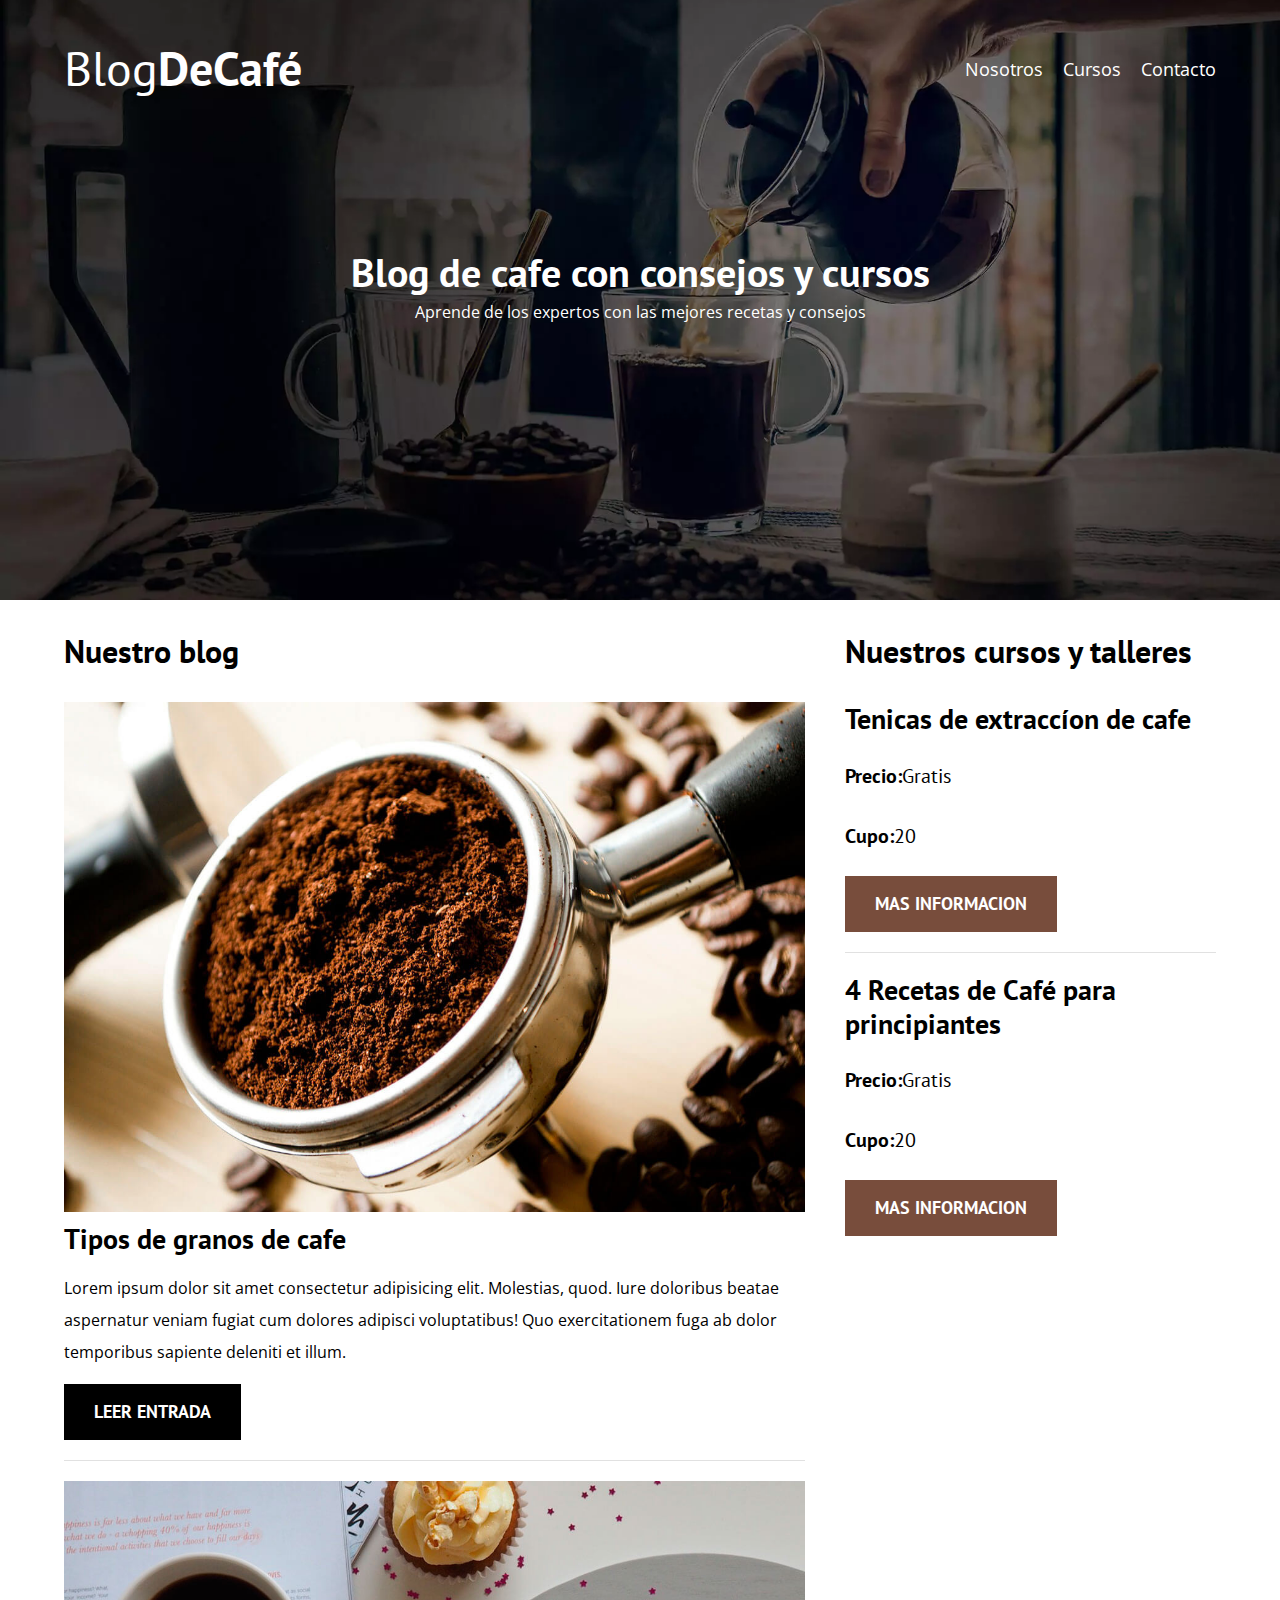
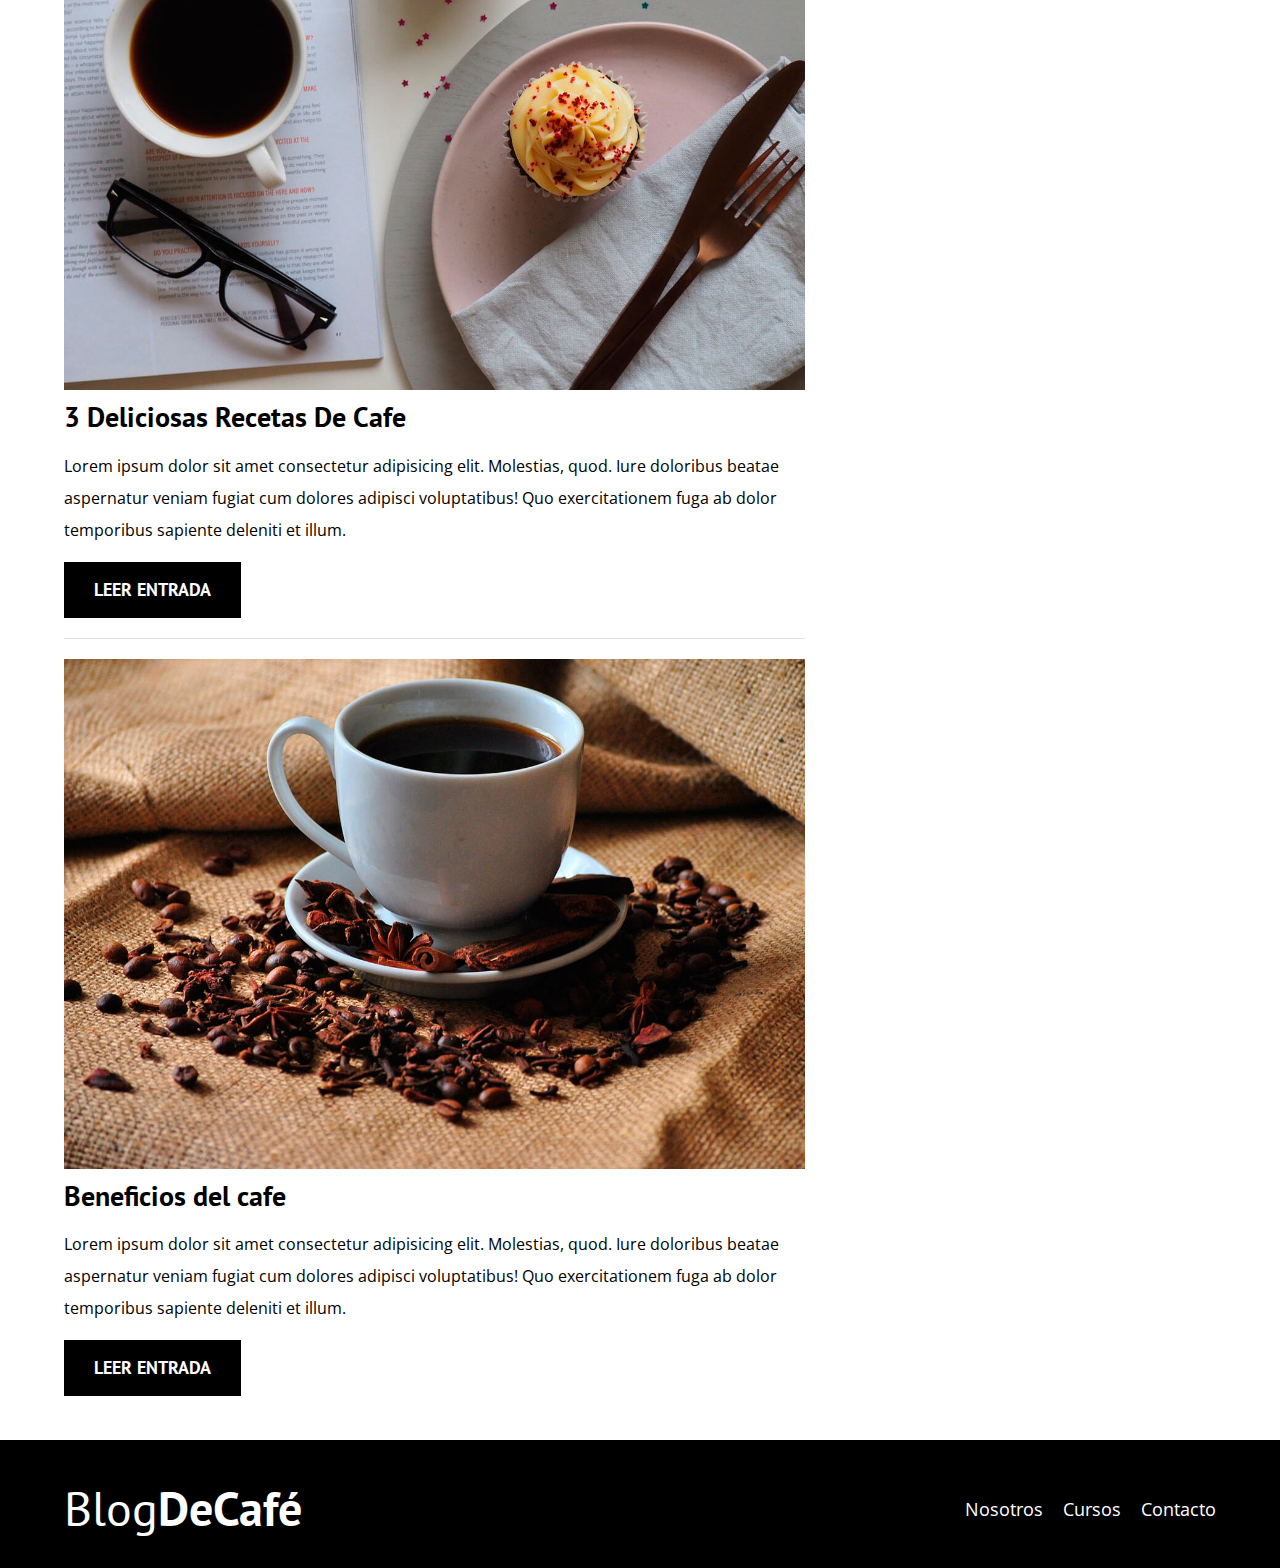
<file: index.html>
<!DOCTYPE html>
<html lang="en">
<head>
    <meta charset="UTF-8">
    <meta http-equiv="X-UA-Compatible" content="IE=edge">
    <meta name="viewport" content="width=device-width, initial-scale=1.0">
    <meta name="description" content="Blog de cafe">
    <title>BlogDeCafe</title>
    <link rel="shortcut icon" href="img/banner.jpg" type="image/x-icon">
    <link href="https://fonts.googleapis.com/css2?family=Open+Sans&family=PT+Sans:wght@400;700&display=swap" rel="stylesheet">
    
    
    

    <!--Preload-->
    <link rel="preload" href="css/normalize.css" as="style">
    <link rel="stylesheet" href="css/normalize.css">

    <link rel="preload" href="https://fonts.googleapis.com/css2?family=Open+Sans&family=PT+Sans:wght@400;700&display=swap" crossorigin="crossorigin" as="font">
    
    <link rel="img" href="img/blog1.jpg" as="image">


    <link rel="preload" href="css/style.css">
    <link rel="stylesheet" href="css/style.css">


    <!--Prefetch-->
    <link rel="prefetch" href="nosotros.html" as="document">

</head>
<body>
    <header class="header">
        <div class="contenedor">
            <div class="barra">
                <a class="logo no-margin centrar-texto" href="index.html"><h1 class="logo__nombre no-margin centrar-texto">Blog<span class="logo__bold">DeCafé</span></h1></a>
                
                <nav class="navegacion">
                    <a href="nosotros.html" class="navegacion__enlace">Nosotros</a>
                    <a href="cursos.html" class="navegacion__enlace">Cursos</a>
                    <a href="contacto.html" class="navegacion__enlace">Contacto</a>
                </nav>
            </div>

            
        </div>

        <div class="header__texto">
            <h2 class="no-margin">Blog de cafe con consejos y cursos</h2>
            <p class="no-margin">Aprende de los expertos con las mejores recetas y consejos</p>
        </div>
    </header>

    <div class="contenedor contenido-principal">
        <main class="blog">
            <h3>Nuestro blog</h3>
            <article class="entrada">
                <div class="entrada__imagen">
                    <!--Picture es para que el navegador seleccione la imagen mas ligera (.webp es optimizada para webs) -->
                    <picture>
                        <source srcset="img/blog1.webp" type="image/webp">
                    </picture>
                    <img loading="lazy" src="img/blog1.jpg" alt="imagen blog">
                </div>

                <div class="entrada__contenido">
                    <h4 class="no-margin">Tipos de granos de cafe</h4>
                    <p>Lorem ipsum dolor sit amet consectetur adipisicing elit. Molestias, quod. Iure doloribus beatae aspernatur veniam fugiat cum dolores adipisci voluptatibus! Quo exercitationem fuga ab dolor temporibus sapiente deleniti et illum.</p>
                    <a href="entrada.html" class="boton boton--primario">Leer entrada</a>
                </div>
            </article>

            <article class="entrada">
                <div class="entrada__imagen">
                    <img loading="lazy" src="img/blog2.jpg" alt="imagen blog">
                </div>

                <div class="entrada__contenido">
                    <h4 class="no-margin">3 Deliciosas Recetas De Cafe</h4>
                    <p>Lorem ipsum dolor sit amet consectetur adipisicing elit. Molestias, quod. Iure doloribus beatae aspernatur veniam fugiat cum dolores adipisci voluptatibus! Quo exercitationem fuga ab dolor temporibus sapiente deleniti et illum.</p>
                    <a href="entrada.html" class="boton boton--primario">Leer entrada</a>
                </div>
            </article>
            
            <article class="entrada">
                <div class="entrada__imagen">
                    <img loading="lazy" src="img/blog3.jpg" alt="imagen blog">
                </div>

                <div class="entrada__contenido">
                    <h4 class="no-margin">Beneficios del cafe</h4>
                    <p>Lorem ipsum dolor sit amet consectetur adipisicing elit. Molestias, quod. Iure doloribus beatae aspernatur veniam fugiat cum dolores adipisci voluptatibus! Quo exercitationem fuga ab dolor temporibus sapiente deleniti et illum.</p>
                    <a href="entrada.html" class="boton boton--primario">Leer entrada</a>
                </div>
            </article>

            

        </main>
        <aside class="sidebar">
            <h3>Nuestros cursos y talleres</h3>

            <ul class="cursos no-padding">
                <li class="widget-curso">
                    <h4 class="no-margin">Tenicas de extraccíon de cafe</h4>
                    <p class="widget-curso__label">Precio:<span class="widget-curso__info">Gratis</span></p>
                    <p class="widget-curso__label">Cupo:<span class="widget-curso__info">20</span></p>
                    <a href="entrada.html" class="boton boton--secundario">Mas informacion</a>
                </li>

                <li class="widget-curso">
                    <h4 class="no-margin">4 Recetas de Café para principiantes</h4>
                    <p class="widget-curso__label">Precio:<span class="widget-curso__info">Gratis</span></p>
                    <p class="widget-curso__label">Cupo:<span class="widget-curso__info">20</span></p>
                    <a href="entrada.html" class="boton boton--secundario">Mas informacion</a>
                </li>
            </ul>
        </aside>


       
    </div>
    <footer class="footer">
        <div class="contenedor">
            <div class="barra">
                <a class="logo no-margin centrar-texto" href="index.html"><h1 class="logo__nombre no-margin centrar-texto">Blog<span class="logo__bold">DeCafé</span></h1></a>
                
                <nav class="navegacion">
                    <a href="nosotros.html" class="navegacion__enlace">Nosotros</a>
                    <a href="cursos.html" class="navegacion__enlace">Cursos</a>
                    <a href="contacto.html" class="navegacion__enlace">Contacto</a>
                </nav>
            </div>

            
        </div>
    </footer>

    <script src="JS/modernizr.js"></script>
</body>
</html>
</file>
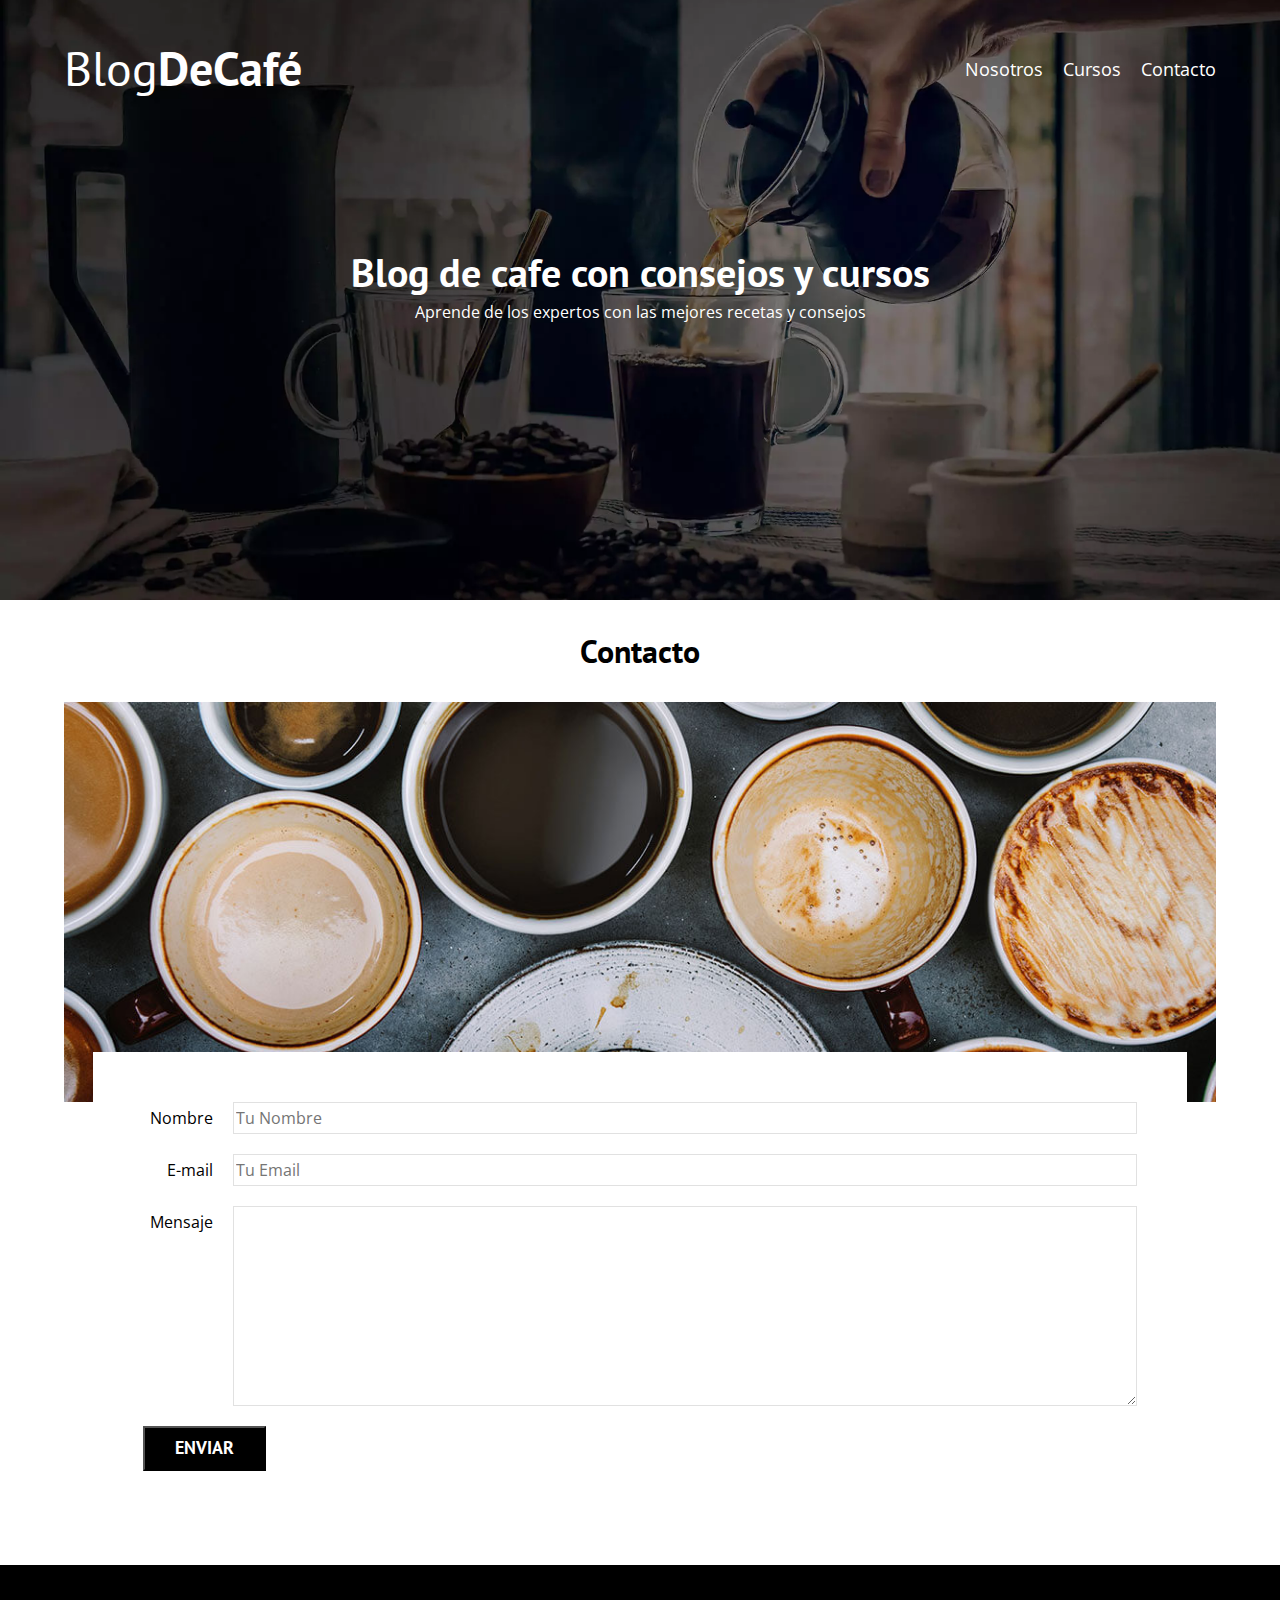
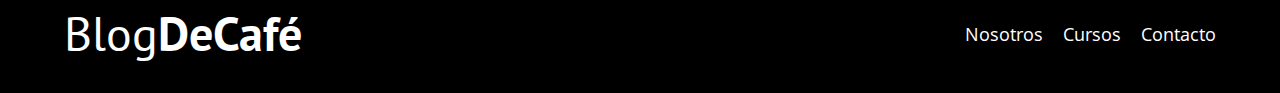
<file: contacto.html>
<!DOCTYPE html>
<html lang="en">
<head>
    <meta charset="UTF-8">
    <meta http-equiv="X-UA-Compatible" content="IE=edge">
    <meta name="viewport" content="width=device-width, initial-scale=1.0">
    <title>BlogDeCafe</title>
    <link rel="shortcut icon" href="img/banner.jpg" type="image/x-icon">
    <link href="https://fonts.googleapis.com/css2?family=Open+Sans&family=PT+Sans:wght@400;700&display=swap" rel="stylesheet">
    <link rel="stylesheet" href="css/normalize.css">
    <link rel="stylesheet" href="css/style.css">
</head>
<body>
    <header class="header">
        <div class="contenedor">
            <div class="barra">
                <a class="logo no-margin centrar-texto" href="index.html"><h1 class="logo__nombre no-margin centrar-texto">Blog<span class="logo__bold">DeCafé</span></h1></a>
                
                <nav class="navegacion">
                    <a href="nosotros.html" class="navegacion__enlace">Nosotros</a>
                    <a href="cursos.html" class="navegacion__enlace">Cursos</a>
                    <a href="contacto.html" class="navegacion__enlace">Contacto</a>
                </nav>
            </div>

            
        </div>

        <div class="header__texto">
            <h2 class="no-margin">Blog de cafe con consejos y cursos</h2>
            <p class="no-margin">Aprende de los expertos con las mejores recetas y consejos</p>
        </div>
    </header>

    <main class="contenedor">
        <h3 class="centrar-texto">Contacto</h3>

        <div class="contacto-bg"></div>
        <form class="formulario">
            <div class="campo">
                <label class="campo__label" for="nombre">Nombre</label>
                <input class="campo__field" type="text" placeholder="Tu Nombre" id="nombre">
            </div>

            <div class="campo">
                <label class="campo__label" for="email">E-mail</label>
                <input class="campo__field" type="email" placeholder="Tu Email" id="nombre">
            </div>

            <div class="campo">
                <label class="campo__label " for="mensaje">Mensaje</label>
                <textarea  id="mensaje" class="campo__field campo__fiel--textarea" ></textarea>
            </div>

            <div class="campo">
                <input class="boton boton--primario" type="submit" value="Enviar" class="boton boton--primario" >
            </div>
        </form>
    </main>
      
       
    
    <footer class="footer">
        <div class="contenedor">
            <div class="barra">
                <a class="logo no-margin centrar-texto" href="index.html"><h1 class="logo__nombre no-margin centrar-texto">Blog<span class="logo__bold">DeCafé</span></h1></a>
                
                <nav class="navegacion">
                    <a href="nosotros.html" class="navegacion__enlace">Nosotros</a>
                    <a href="cursos.html" class="navegacion__enlace">Cursos</a>
                    <a href="contacto.html" class="navegacion__enlace">Contacto</a>
                </nav>
            </div>

            
        </div>
    </footer>
    <script src="JS/modernizr.js"></script>
</body>
</html>
</file>
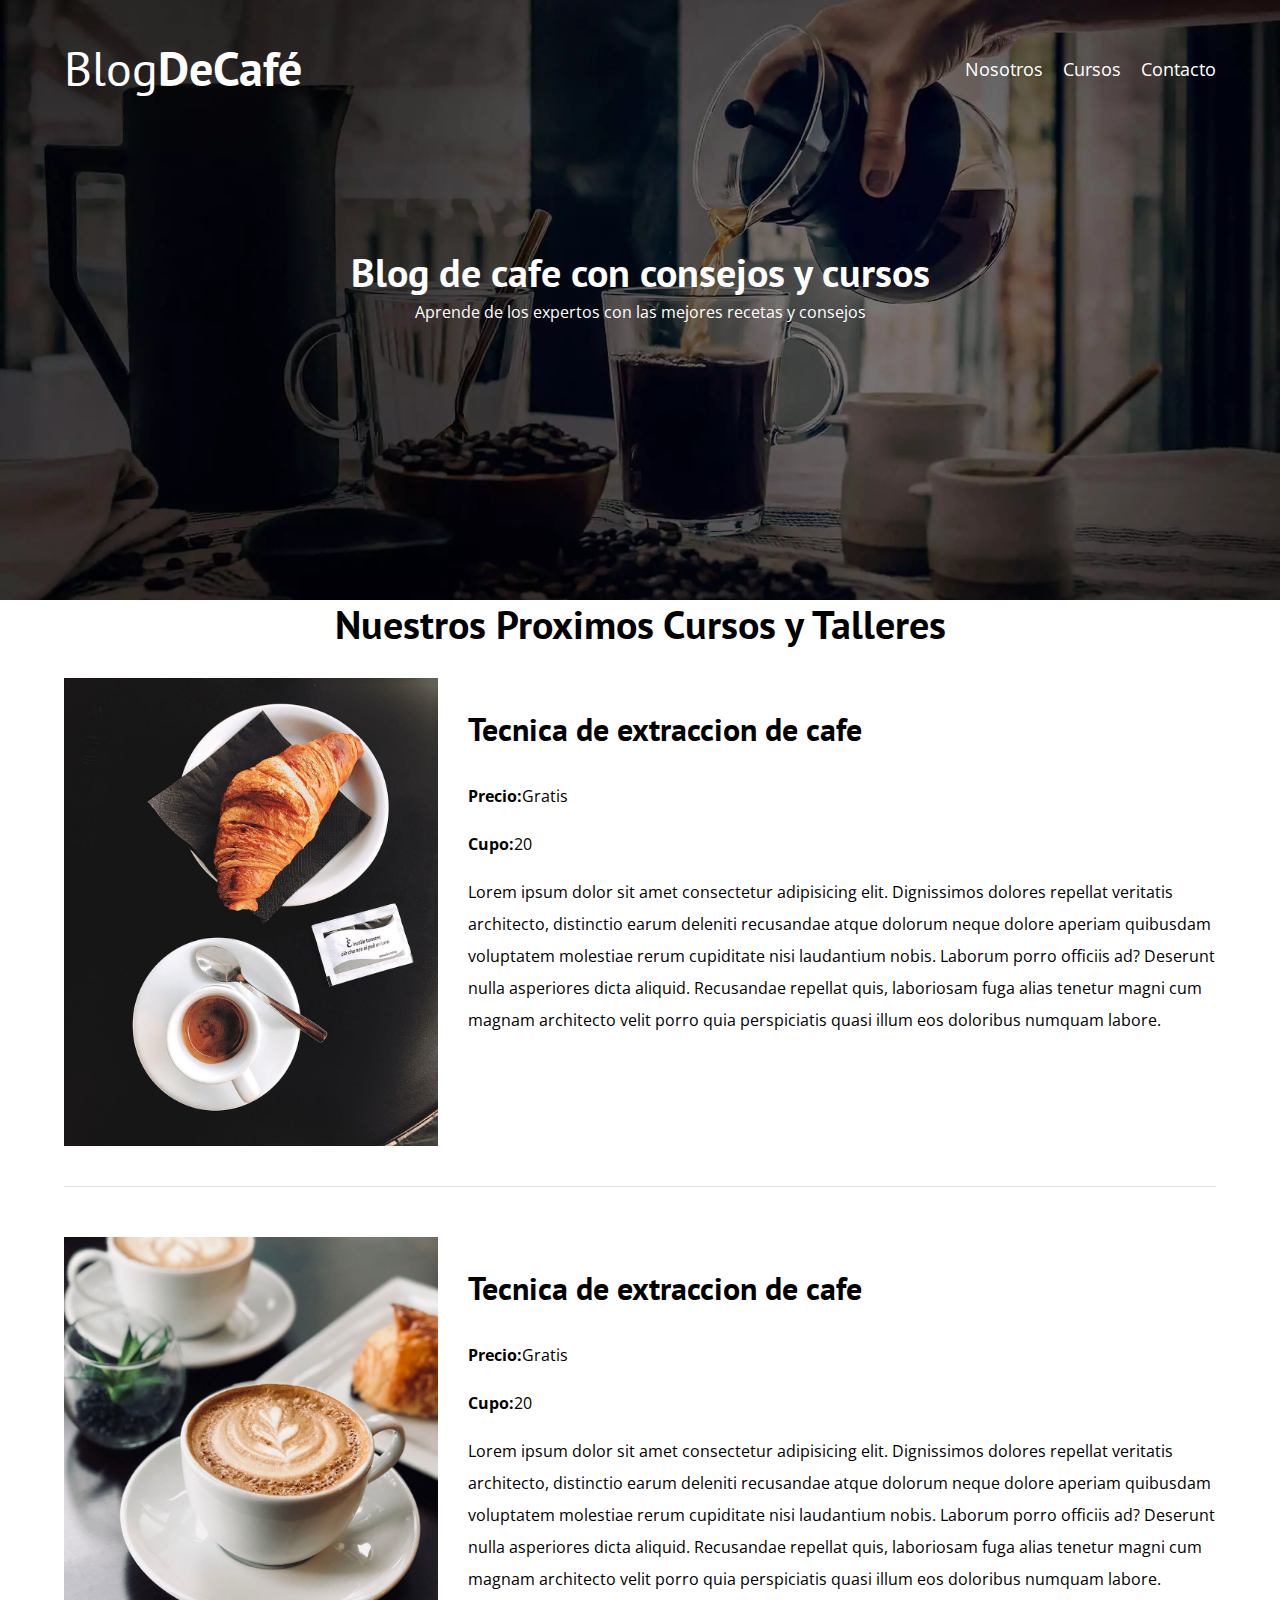
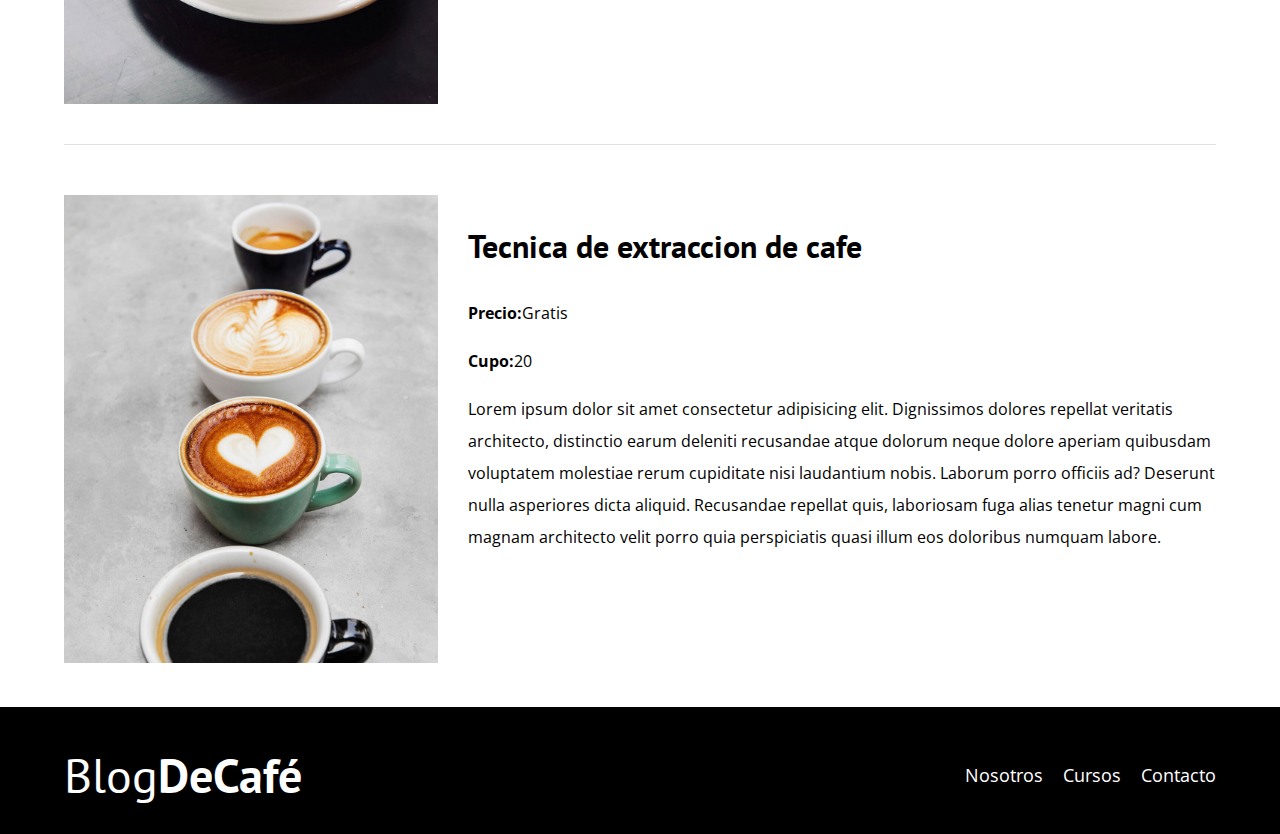
<file: cursos.html>
<!DOCTYPE html>
<html lang="en">
<head>
    <meta charset="UTF-8">
    <meta http-equiv="X-UA-Compatible" content="IE=edge">
    <meta name="viewport" content="width=device-width, initial-scale=1.0">
    <title>BlogDeCafe</title>
    <link rel="shortcut icon" href="img/banner.jpg" type="image/x-icon">
    <link href="https://fonts.googleapis.com/css2?family=Open+Sans&family=PT+Sans:wght@400;700&display=swap" rel="stylesheet">
    <link rel="stylesheet" href="css/normalize.css">
    <link rel="stylesheet" href="css/style.css">
</head>
<body>
    <header class="header">
        <div class="contenedor">
            <div class="barra">
                <a class="logo no-margin centrar-texto" href="index.html"><h1 class="logo__nombre no-margin centrar-texto">Blog<span class="logo__bold">DeCafé</span></h1></a>
                
                <nav class="navegacion">
                    <a href="nosotros.html" class="navegacion__enlace">Nosotros</a>
                    <a href="cursos.html" class="navegacion__enlace">Cursos</a>
                    <a href="contacto.html" class="navegacion__enlace">Contacto</a>
                </nav>
            </div>

            
        </div>

        <div class="header__texto">
            <h2 class="no-margin">Blog de cafe con consejos y cursos</h2>
            <p class="no-margin">Aprende de los expertos con las mejores recetas y consejos</p>
        </div>
    </header>

    <main class="contenedor">
        <h2 class="centrar-texto no-margin">Nuestros Proximos Cursos y Talleres</h2>
        <div class="contenido-curso">
            <div class="contenido-curso__imagen">
                <img src="img/curso1.jpg" alt="curso3">
            </div>

            <div class="contenido-curso__texto">
                <h3>Tecnica de extraccion de cafe</h3>
                <p><span>Precio:</span>Gratis </p>
                <p><span>Cupo:</span>20</p>
                <p>Lorem ipsum dolor sit amet consectetur adipisicing elit. Dignissimos dolores repellat veritatis architecto, distinctio earum deleniti recusandae atque dolorum neque dolore aperiam quibusdam voluptatem molestiae rerum cupiditate nisi laudantium nobis.
                Laborum porro officiis ad? Deserunt nulla asperiores dicta aliquid. Recusandae repellat quis, laboriosam fuga alias tenetur magni cum magnam architecto velit porro quia perspiciatis quasi illum eos doloribus numquam labore.</p>

            </div>
        </div>

        <div class="contenido-curso">
            <div class="contenido-curso__imagen">
                <img src="img/curso2.jpg" alt="curso1">
            </div>

            <div class="contenido-curso__texto">
                <h3>Tecnica de extraccion de cafe</h3>
                <p><span>Precio:</span>Gratis</p>
                <p><span>Cupo:</span>20 </p>
                <p>Lorem ipsum dolor sit amet consectetur adipisicing elit. Dignissimos dolores repellat veritatis architecto, distinctio earum deleniti recusandae atque dolorum neque dolore aperiam quibusdam voluptatem molestiae rerum cupiditate nisi laudantium nobis.
                Laborum porro officiis ad? Deserunt nulla asperiores dicta aliquid. Recusandae repellat quis, laboriosam fuga alias tenetur magni cum magnam architecto velit porro quia perspiciatis quasi illum eos doloribus numquam labore.</p>

            </div>
        </div>

        <div class="contenido-curso">
            <div class="contenido-curso__imagen">
                <img src="img/curso3.jpg" alt="curso2">
            </div>

            <div class="contenido-curso__texto">
                <h3>Tecnica de extraccion de cafe</h3>
                <p><span>Precio:</span>Gratis</p>
                <p><span>Cupo:</span>20 </p>
                <p>Lorem ipsum dolor sit amet consectetur adipisicing elit. Dignissimos dolores repellat veritatis architecto, distinctio earum deleniti recusandae atque dolorum neque dolore aperiam quibusdam voluptatem molestiae rerum cupiditate nisi laudantium nobis.
                Laborum porro officiis ad? Deserunt nulla asperiores dicta aliquid. Recusandae repellat quis, laboriosam fuga alias tenetur magni cum magnam architecto velit porro quia perspiciatis quasi illum eos doloribus numquam labore.</p>

            </div>
        </div>

        
    </main>
       
    
    <footer class="footer">
        <div class="contenedor">
            <div class="barra">
                <a class="logo no-margin centrar-texto" href="index.html"><h1 class="logo__nombre no-margin centrar-texto">Blog<span class="logo__bold">DeCafé</span></h1></a>
                
                <nav class="navegacion">
                    <a href="nosotros.html" class="navegacion__enlace">Nosotros</a>
                    <a href="cursos.html" class="navegacion__enlace">Cursos</a>
                    <a href="contacto.html" class="navegacion__enlace">Contacto</a>
                </nav>
            </div>

            
        </div>
    </footer>
    <script src="JS/modernizr.js"></script>
</body>
</html>
</file>
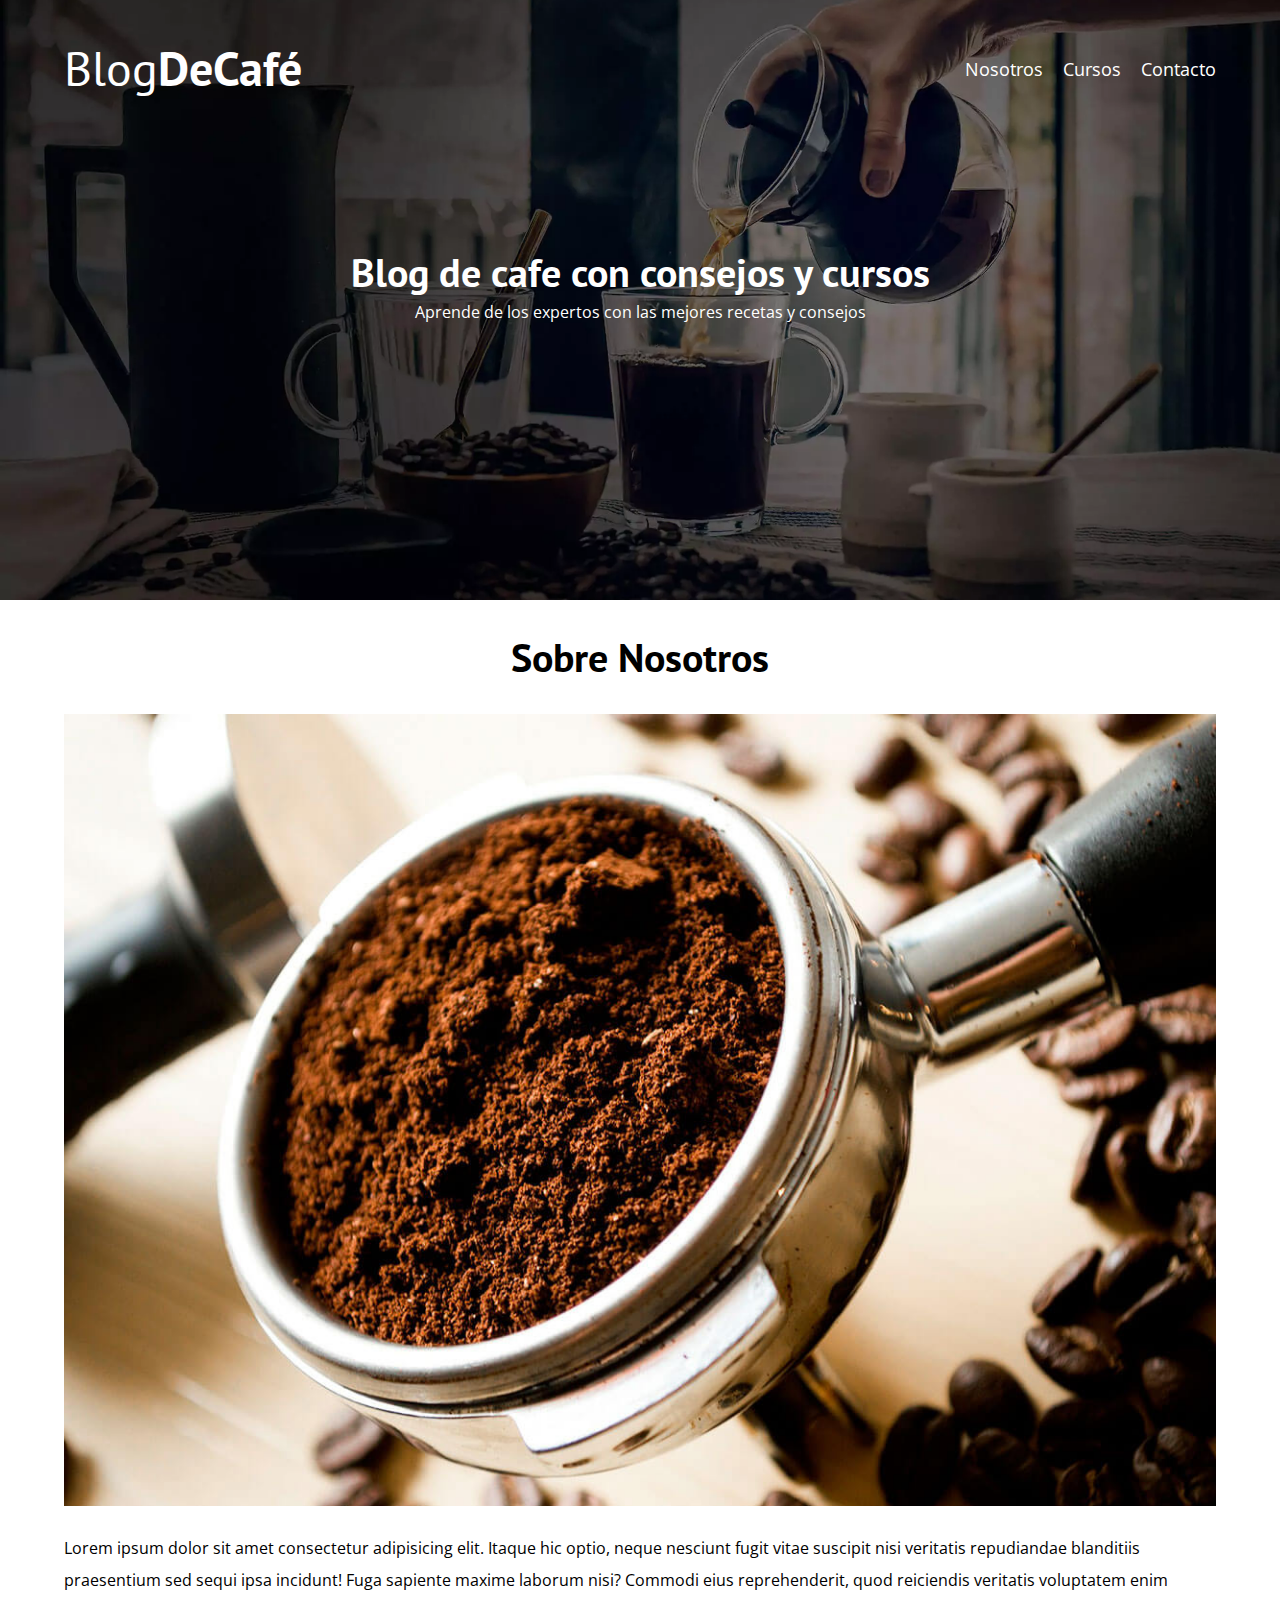
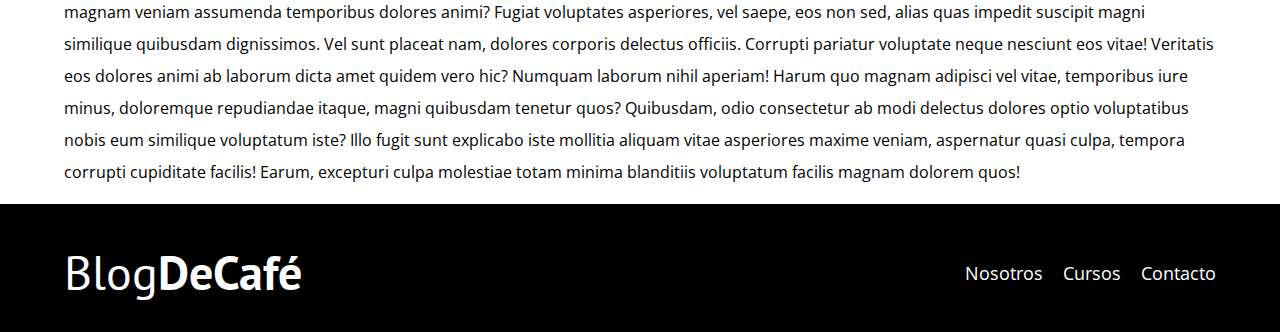
<file: entrada.html>
<!DOCTYPE html>
<html lang="en">
<head>
    <meta charset="UTF-8">
    <meta http-equiv="X-UA-Compatible" content="IE=edge">
    <meta name="viewport" content="width=device-width, initial-scale=1.0">
    <title>BlogDeCafe</title>
    <link rel="shortcut icon" href="img/banner.jpg" type="image/x-icon">
    <link href="https://fonts.googleapis.com/css2?family=Open+Sans&family=PT+Sans:wght@400;700&display=swap" rel="stylesheet">
    <link rel="stylesheet" href="css/normalize.css">
    <link rel="stylesheet" href="css/style.css">
</head>
<body>
    <header class="header">
        <div class="contenedor">
            <div class="barra">
                <a class="logo no-margin centrar-texto" href="index.html"><h1 class="logo__nombre no-margin centrar-texto">Blog<span class="logo__bold">DeCafé</span></h1></a>
                
                <nav class="navegacion">
                    <a href="nosotros.html" class="navegacion__enlace">Nosotros</a>
                    <a href="cursos.html" class="navegacion__enlace">Cursos</a>
                    <a href="contacto.html" class="navegacion__enlace">Contacto</a>
                </nav>
            </div>

            
        </div>

        <div class="header__texto">
            <h2 class="no-margin">Blog de cafe con consejos y cursos</h2>
            <p class="no-margin">Aprende de los expertos con las mejores recetas y consejos</p>
        </div>
    </header>

    <main class="contenedor">
        <h2 class="centrar-texto">Sobre Nosotros</h2>
        <div class="nosotros__contenido">

            <div class="nosotros__imagen">
                <img src="img/blog1.jpg" alt="">
            </div>

            <div class="nosotros_informacion">
                <p >
                    Lorem ipsum dolor sit amet consectetur adipisicing elit. Itaque hic optio, neque nesciunt fugit vitae suscipit nisi veritatis repudiandae blanditiis praesentium sed sequi ipsa incidunt! Fuga sapiente maxime laborum nisi?
                    Commodi eius reprehenderit, quod reiciendis veritatis voluptatem enim magnam veniam assumenda temporibus dolores animi? Fugiat voluptates asperiores, vel saepe, eos non sed, alias quas impedit suscipit magni similique quibusdam dignissimos.
                    Vel sunt placeat nam, dolores corporis delectus officiis. Corrupti pariatur voluptate neque nesciunt eos vitae! Veritatis eos dolores animi ab laborum dicta amet quidem vero hic? Numquam laborum nihil aperiam!
                    Harum quo magnam adipisci vel vitae, temporibus iure minus, doloremque repudiandae itaque, magni quibusdam tenetur quos? Quibusdam, odio consectetur ab modi delectus dolores optio voluptatibus nobis eum similique voluptatum iste?
                    Illo fugit sunt explicabo iste mollitia aliquam vitae asperiores maxime veniam, aspernatur quasi culpa, tempora corrupti cupiditate facilis! Earum, excepturi culpa molestiae totam minima blanditiis voluptatum facilis magnam dolorem quos!
                </p>
            </div>
    </div>
        

        
    </main>
       
    
    <footer class="footer">
        <div class="contenedor">
            <div class="barra">
                <a class="logo no-margin centrar-texto" href="index.html"><h1 class="logo__nombre no-margin centrar-texto">Blog<span class="logo__bold">DeCafé</span></h1></a>
                
                <nav class="navegacion">
                    <a href="nosotros.html" class="navegacion__enlace">Nosotros</a>
                    <a href="cursos.html" class="navegacion__enlace">Cursos</a>
                    <a href="contacto.html" class="navegacion__enlace">Contacto</a>
                </nav>
            </div>

            
        </div>
    </footer>
    <script src="JS/modernizr.js"></script>
</body>
</html>
</file>
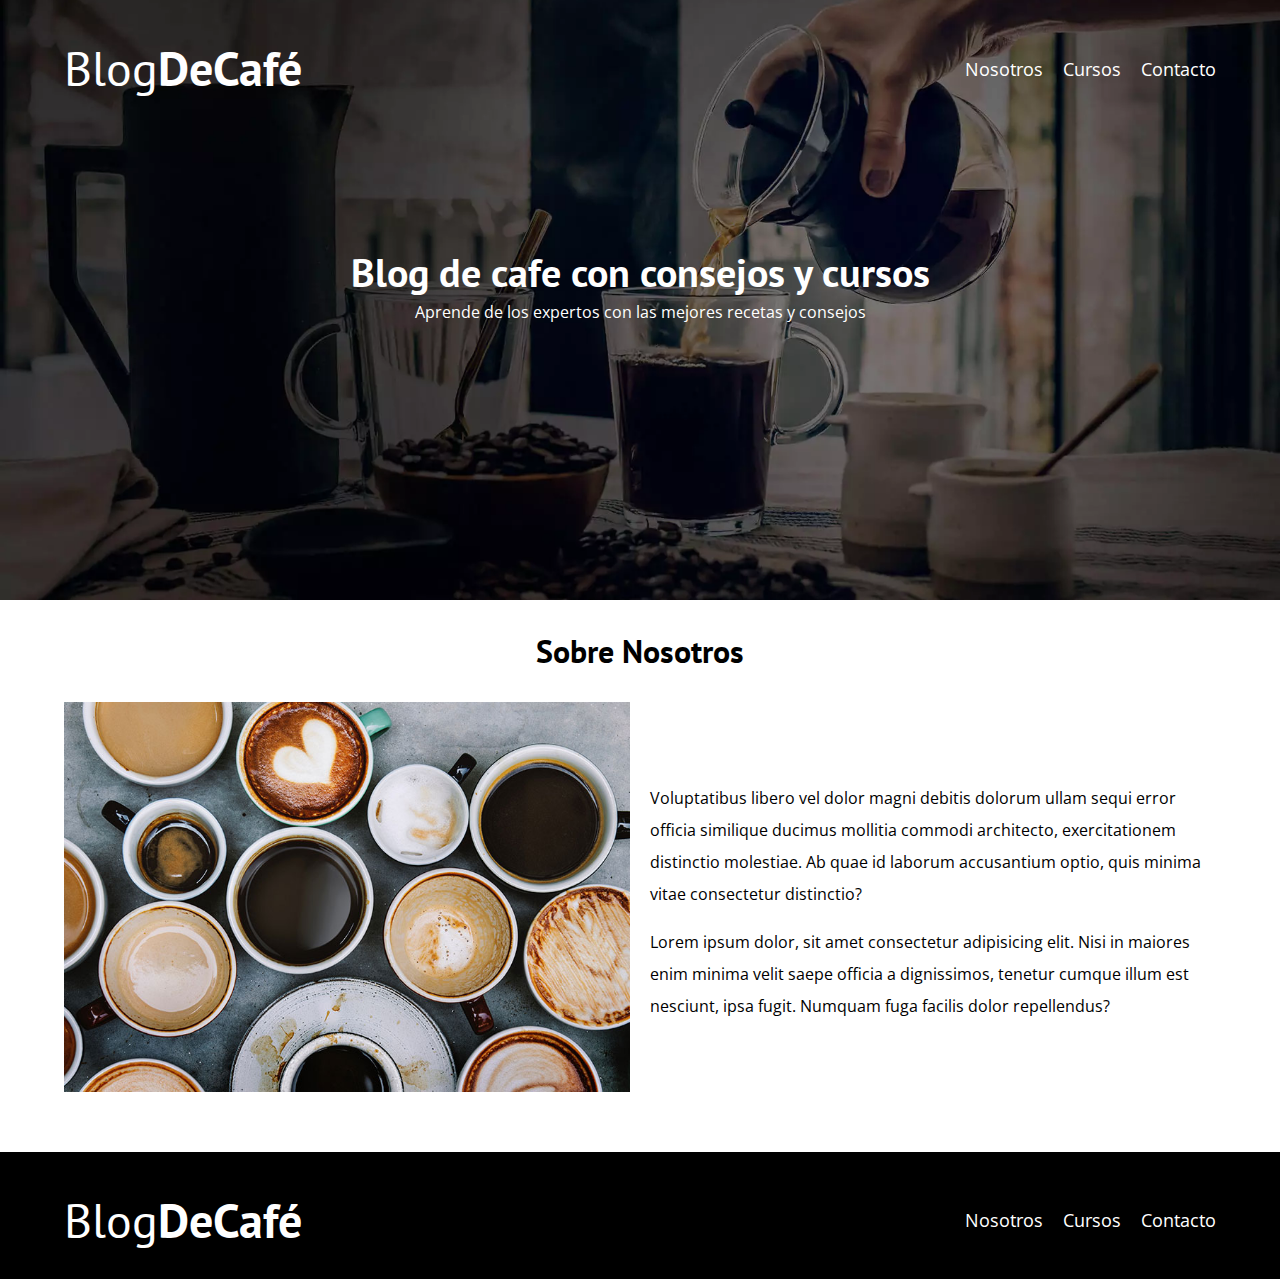
<file: nosotros.html>
<!DOCTYPE html>
<html lang="en">
<head>
    <meta charset="UTF-8">
    <meta http-equiv="X-UA-Compatible" content="IE=edge">
    <meta name="viewport" content="width=device-width, initial-scale=1.0">
    <meta name="description" content="Blog de cafe">
    <title>BlogDeCafe</title>
    <link rel="shortcut icon" href="img/banner.jpg" type="image/x-icon">
    <link href="https://fonts.googleapis.com/css2?family=Open+Sans&family=PT+Sans:wght@400;700&display=swap" rel="stylesheet">
    <link rel="stylesheet" href="css/normalize.css">
    <link rel="stylesheet" href="css/style.css">
</head>
<body>
    <header class="header">
        <div class="contenedor">
            <div class="barra">
                <a class="logo no-margin centrar-texto" href="index.html"><h1 class="logo__nombre no-margin centrar-texto">Blog<span class="logo__bold">DeCafé</span></h1></a>
                
                <nav class="navegacion">
                    <a href="nosotros.html" class="navegacion__enlace">Nosotros</a>
                    <a href="cursos.html" class="navegacion__enlace">Cursos</a>
                    <a href="contacto.html" class="navegacion__enlace">Contacto</a>
                </nav>
            </div>

            
        </div>

        <div class="header__texto">
            <h2 class="no-margin">Blog de cafe con consejos y cursos</h2>
            <p class="no-margin">Aprende de los expertos con las mejores recetas y consejos</p>
        </div>
    </header>

    <main class="contenedor">
        <h3 class="centrar-texto">Sobre Nosotros</h3>

        <div class="sobre-nosotros">
            <div class="sobre-nosotros__imagen">
                <img src="img/nosotros.jpg" alt="">
            </div>
            <div class="sobre-nosotros__texto">
                <p>
                    
                    Voluptatibus libero vel dolor magni debitis dolorum ullam sequi error officia similique ducimus mollitia commodi architecto, exercitationem distinctio molestiae. Ab quae id laborum accusantium optio, quis minima vitae consectetur distinctio?
                    
                </p>
                <p>
                    Lorem ipsum dolor, sit amet consectetur adipisicing elit. Nisi in maiores enim minima velit saepe officia a dignissimos, tenetur cumque illum est nesciunt, ipsa fugit. Numquam fuga facilis dolor repellendus?
                </p>
            </div>
        </div>
    </main>
      
       
    
    <footer class="footer">
        <div class="contenedor">
            <div class="barra">
                <a class="logo no-margin centrar-texto" href="index.html"><h1 class="logo__nombre no-margin centrar-texto">Blog<span class="logo__bold">DeCafé</span></h1></a>
                
                <nav class="navegacion">
                    <a href="nosotros.html" class="navegacion__enlace">Nosotros</a>
                    <a href="cursos.html" class="navegacion__enlace">Cursos</a>
                    <a href="contacto.html" class="navegacion__enlace">Contacto</a>
                </nav>
            </div>

            
        </div>
    </footer>
    <script src="JS/modernizr.js"></script>
</body>
</html>
</file>
<file: css/style.css>
:root{
    --fuenteHeadding:'PT Sans', sans-serif;
    --fuenteParrafos:'Open Sans', sans-serif;

    --primario: #784d3c;
    --blanco:#ffff;
    --negro:#000;
    --gris:#e1e1e1;
}

html{
    box-sizing: border-box;
    font-size: 62.5%; /* 1 rem = 10px*/
}

*,*::before, *::after{
    box-sizing: inherit;
}

body{
    font-family: var(--fuenteParrafos);
    font-size: 1.6rem;
    line-height: 2;
}



/*Globales*/


.contenedor{

    max-width: 120rem;
    width: 90%;
    
    margin: 0 auto;

}

a{
    text-decoration: none;
}

h1,h2,h3,h4{
    font-family: var(--fuenteHeadding);
    line-height: 1.2;
}

h1{
    font-size: 4.8rem;
}

h2{
    font-size: 4rem;
}
h3{
    font-size: 3.2rem;
}
h4{
    font-size: 2.8rem;
}

img{
    max-width: 100%;
}

/*Utilidades*/

.no-margin{
    margin: 0;
}

.no-padding{
    padding: 0;
}

.centrar-texto{
    text-align: center;
}

/*header*/

.webp .header{
    background-image:  url(../img/banner.webp); /*Condicional donde el navegador
                                                    si soporte webp*/
}
.no-webp .header{
    background-image: url(../img/banner.jpg) ;  /*Tipo condicional,
                                                en caso que el navegador no soperte la extencion .webp*/
}

/*Formas de usar Modernizr*/

.header{
    
    height: 60rem;
    background-size: cover;
    background-repeat: no-repeat;
    background-position: center center;

}

.header__texto{
    text-align: center;
    color: var(--blanco);
    margin-top: 15rem;
}

.barra{
    padding-top: 4rem;
}

@media (min-width: 768px){
    .barra{
        display: flex;
        justify-content: space-between;
        align-items: center;
    }

 
 }

 .logo{
    color: var(--blanco);
}

.logo__nombre{
    font-weight: normal;
}

.logo__bold{
    font-weight: bold;
}


@media (min-width:768px) {
    .navegacion{
        display: flex;
        gap: 2rem;
    }   
}
.navegacion__enlace{
    display: block;
    text-align: center;
    font-size: 1.8rem;
    color: var(--blanco);
}


@media (min-width: 768px){
    .contenido-principal{
        display: grid;
        grid-template-columns: 2fr 1fr;
        gap: 4rem;
    }
 }

.entrada{
    border-bottom: 1px solid var(--gris) ;
    margin-bottom: 2rem;
 }

.entrada:last-of-type{
    border: none;
    border-bottom: 0;
}

.boton{
    display: block;
    font-family: var(--fuenteHeadding);
    text-align: center;
    color: var(--blanco);
    padding: 1rem 3rem;
    font-size: 1.8rem;
    text-transform: uppercase;
    font-weight: bold;
    margin-bottom: 2rem;
}

@media (min-width: 768px){
    .boton{
        display: inline-block;
    }
 }
.boton--primario{
    background-color: var(--negro);
    
}

.boton--secundario{
    background: var(--primario);
}

.cursos{
    list-style: none;
}

.widget-curso{
    border-bottom: 1px solid var(--gris);
    margin-bottom: 2rem;
}

.widget-curso:last-of-type{
    border-bottom: none;
    margin-bottom: 0;
}
.widget-curso__info{
 font-weight: normal;   
}
.widget-curso__label{
    font-weight: bold;
    font-family: var(--fuenteHeadding);
}

.widget-curso__info,
.widget-curso__label{
    font-size: 2rem;
}

.footer{
    background: var(--negro);
    padding-bottom: 3rem;
    margin-top: 4px;
}

.sobre-nosotros{
    margin-bottom: 10rem;
}

@media (min-width: 768px){
    .sobre-nosotros{
        display: grid;
        grid-template-columns: repeat(2,1fr);
        gap: 2rem;
        margin-bottom: 5rem;
        align-items: center;
    }
    
 }

 
 .contenido-curso{
    border-bottom: 1px solid var(--gris);
    gap: 3rem;
    padding: 3rem 0;
 }

 .contenido-curso:last-of-type{
    border-bottom: none;
 }


@media (min-width: 768px){
    .contenido-curso{
        display: grid;
        grid-template-columns: 1fr 2fr;
        gap: 3rem;
        border-bottom: 1px solid var(--gris) ;
        margin-bottom: 2rem;
        padding: 3rem 0;
        

    }
    .contenido-curso:last-of-type{
        margin-bottom: 0;
        border-bottom: none;
    }
    

    .contenido-curso__texto span {
        font-weight: bold;
    }
    
 }


 @media (min-width: 768px){
    .nosotros{
        display: grid;
        grid-template-rows: 1fr 1fr;
    }

    }
  


.contacto-bg{
    background-image: url(../img/contacto.jpg);
    height: 40rem;
    background-size:cover ;
    background-repeat: no-repeat;

}


.formulario{
    background: var(--blanco);
    margin: -5rem auto 0 auto;
    width: 95%;
    padding: 5rem;
}

.campo{
    display: flex;
    margin-bottom: 2rem;
}

.campo__label{
 flex: 0 0 9rem;
 text-align: right;
 padding-right:2rem ;
}

.campo__field{
    flex: 1;
    border: 1px solid var(--gris);

}

.campo__fiel--textarea{
    height: 20rem;
}
</file>
